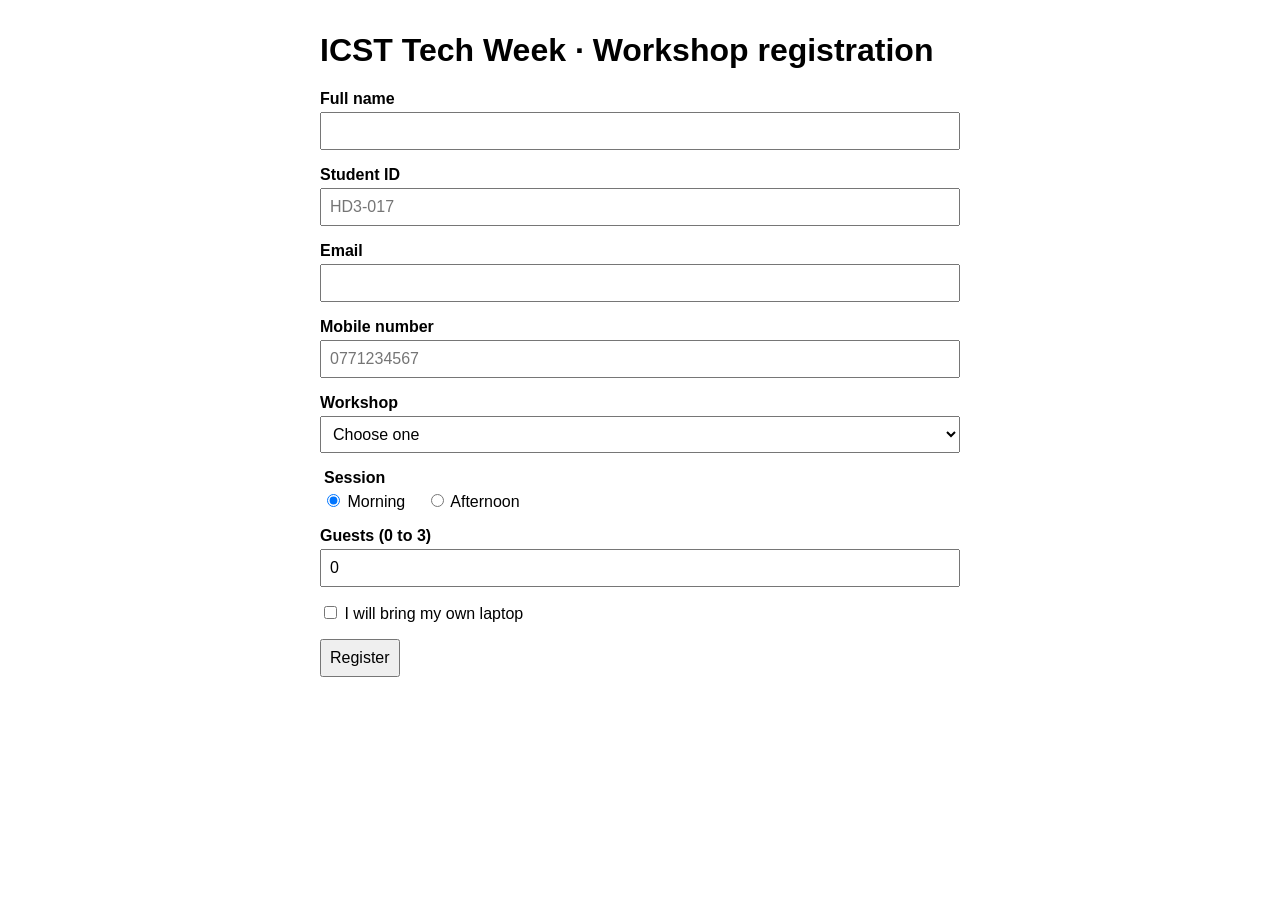
<file: index.html>
<!DOCTYPE html>
<html lang="en">
<head>
  <meta charset="UTF-8">
  <meta name="viewport" content="width=device-width, initial-scale=1.0">
  <title>Workshop Registration</title>
  <link rel="stylesheet" href="css/style.css">
  <script src="js/part-b.js" defer></script>
</head>
<body>
  <h1>ICST Tech Week · Workshop registration</h1>
  <form id="reg-form" novalidate>
    <div class="field">
       <label for="full-name">Full name</label>
       <input id="full-name" name="fullName" type="text" required minlength="3">
       <span class="error-msg" id="full-name-error"></span>
    </div>
    <div class="field">
       <label for="student-id">Student ID</label>
       <input id="student-id" name="studentId" type="text" placeholder="HD3-017" required pattern="HD[0-9]-[0-9]{3}">
       <span class="error-msg" id="student-id-error"></span>
    </div>
    <div class="field">
       <label for="email">Email</label>
       <input id="email" name="email" type="email" required>
       <span class="error-msg" id="email-error"></span>
    </div>
    <div class="field">
       <label for="phone">Mobile number</label>
       <input id="phone" name="phone" type="tel" placeholder="0771234567" required pattern="07[0-9]{8}">
       <span class="error-msg" id="phone-error"></span>
    </div>
    <div class="field">
      <label for="workshop">Workshop</label>
      <select id="workshop" name="workshop" required>
        <option value="">Choose one</option>
        <option value="web">Responsive web design</option>
        <option value="js">JavaScript games</option>
        <option value="ai">Intro to AI tools</option>
      </select>
      <span class="error-msg" id="workshop-error"></span>
    </div>
    <fieldset class="field">
      <legend>Session</legend>
      <label class="inline">
        <input type="radio" name="session" value="morning" checked> Morning
      </label>
      <label class="inline">
        <input type="radio" name="session" value="afternoon"> Afternoon
      </label>
    </fieldset>
    <div class="field">
      <label for="guests">Guests (0 to 3)</label>
      <input id="guests" name="guests" type="number" value="0" min="0" max="3">
      <span class="error-msg" id="guests-error"></span>
    </div>
    <div class="field">
      <label class="inline">
        <input id="laptop" name="laptop" type="checkbox"> I will bring my own laptop
      </label>
    </div>
    <button type="submit">Register</button>
  </form>
  <p id="status" role="status"></p>
  <section id="summary"></section>
</body>
</html>
</file>
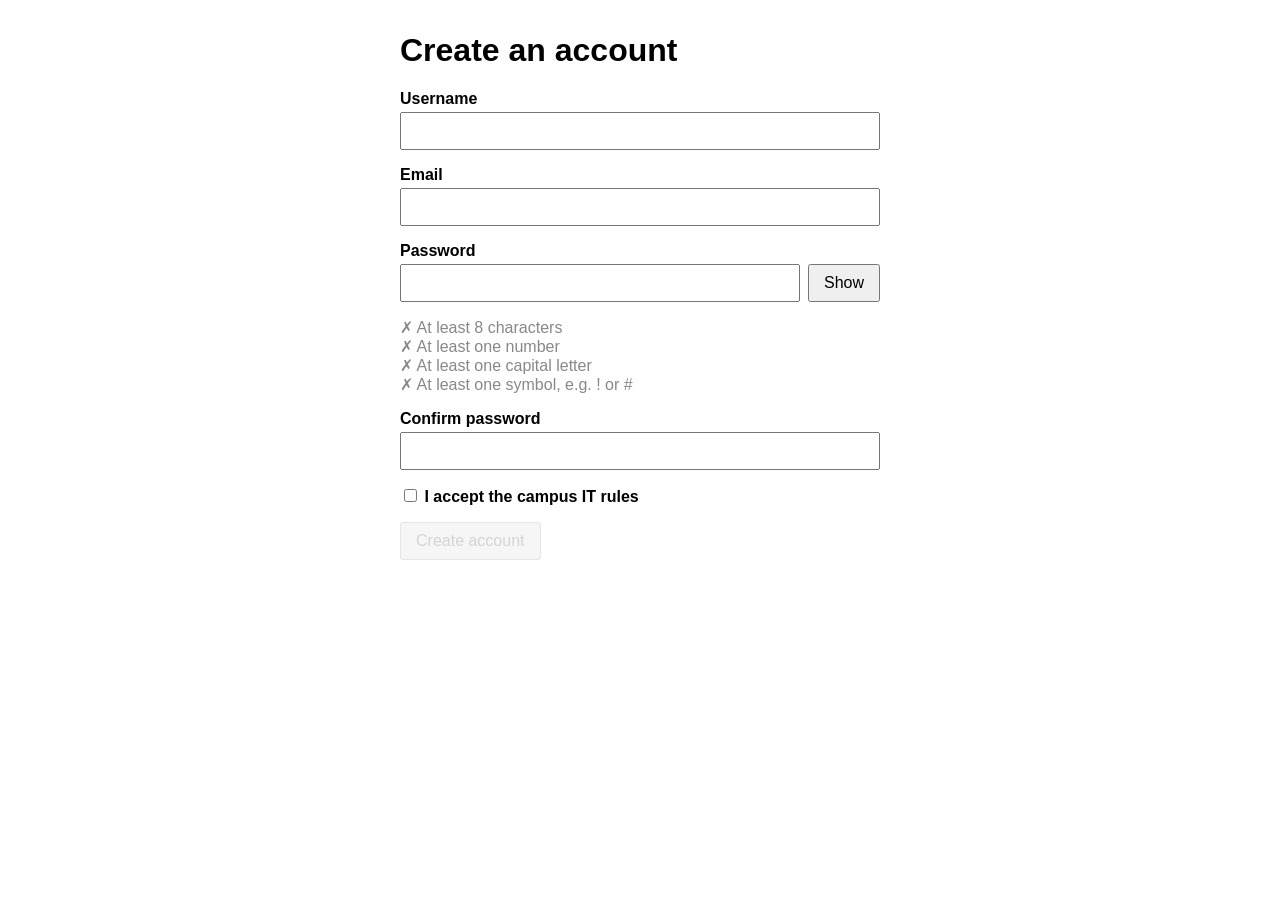
<file: signup.html>
<!DOCTYPE html>
<html lang="en">
<head>
  <meta charset="UTF-8">
  <meta name="viewport" content="width=device-width, initial-scale=1.0">
  <title>Create an account</title>
  <style>
    body { font-family: Arial, sans-serif; max-width: 480px;
            margin: 2rem auto; padding: 0 1rem; }
    .field { margin-bottom: 1rem; }
    label { display: block; font-weight: bold; margin-bottom: 4px; }
    input { width: 100%; box-sizing: border-box; padding: 8px; font-size: 1rem; }
    input[type="checkbox"] { width: auto; }
    .pw-row { display: flex; gap: 8px; }
    button { padding: 8px 14px; font-size: 1rem; }
    button:disabled { opacity: 0.5; cursor: not-allowed; }
    .error-msg { color: #a3173a; font-size: 0.9rem; }
    .invalid { border: 2px solid #a3173a; }
    #pw-rules { list-style: none; padding: 0; color: #888; }
    #pw-rules li::before { content: "✗ "; }
    #pw-rules li.met { color: #2e7d32; }
    #pw-rules li.met::before { content: "✓ "; }
  </style>
  <script src="js/signup.js" defer></script>
</head>
<body>
  <h1>Create an account</h1>
  <form id="signup-form" novalidate>
    <div class="field">
       <label for="username">Username</label>
       <input id="username" type="text" autocomplete="username">
       <span class="error-msg" id="username-error"></span>
    </div>
    <div class="field">
       <label for="email">Email</label>
       <input id="email" type="email" autocomplete="email">
       <span class="error-msg" id="email-error"></span>
    </div>
    <div class="field">
      <label for="password">Password</label>
      <div class="pw-row">
        <input id="password" type="password" autocomplete="new-password">
        <button id="show-btn" type="button">Show</button>
      </div>
      <ul id="pw-rules">
        <li id="rule-length">At least 8 characters</li>
        <li id="rule-number">At least one number</li>
        <li id="rule-upper">At least one capital letter</li>
        <li id="rule-symbol">At least one symbol, e.g. ! or #</li>
      </ul>
    </div>
    <div class="field">
      <label for="confirm">Confirm password</label>
      <input id="confirm" type="password" autocomplete="new-password">
      <span class="error-msg" id="confirm-error"></span>
    </div>
    <div class="field">
      <label><input id="terms" type="checkbox"> I accept the campus IT rules</label>
    </div>
    <button id="submit-btn" type="submit" disabled>Create account</button>
  </form>
  <p id="result" role="status"></p>
</body>
</html>
</file>
<file: css/style.css>
body { font-family: Arial, sans-serif; max-width: 640px;
       margin: 2rem auto; padding: 0 1rem; }
.field { margin-bottom: 1rem; border: none; padding: 0; }
label, legend { display: block; font-weight: bold; margin-bottom: 4px; }
label.inline { display: inline; font-weight: normal; margin-right: 1rem; }
input, select, button { padding: 8px; font-size: 1rem; }
.field input:not([type="radio"]):not([type="checkbox"]),
.field select { width: 100%; box-sizing: border-box; }
.error-msg { color: #a3173a; font-size: 0.9rem; }
.invalid { border: 2px solid #a3173a; }
#summary { background: #f6f4ef; padding: 1rem; border-radius: 8px; }
#summary:empty { display: none; }
.valid { border: 2px solid #2e7d32; }
</file>
